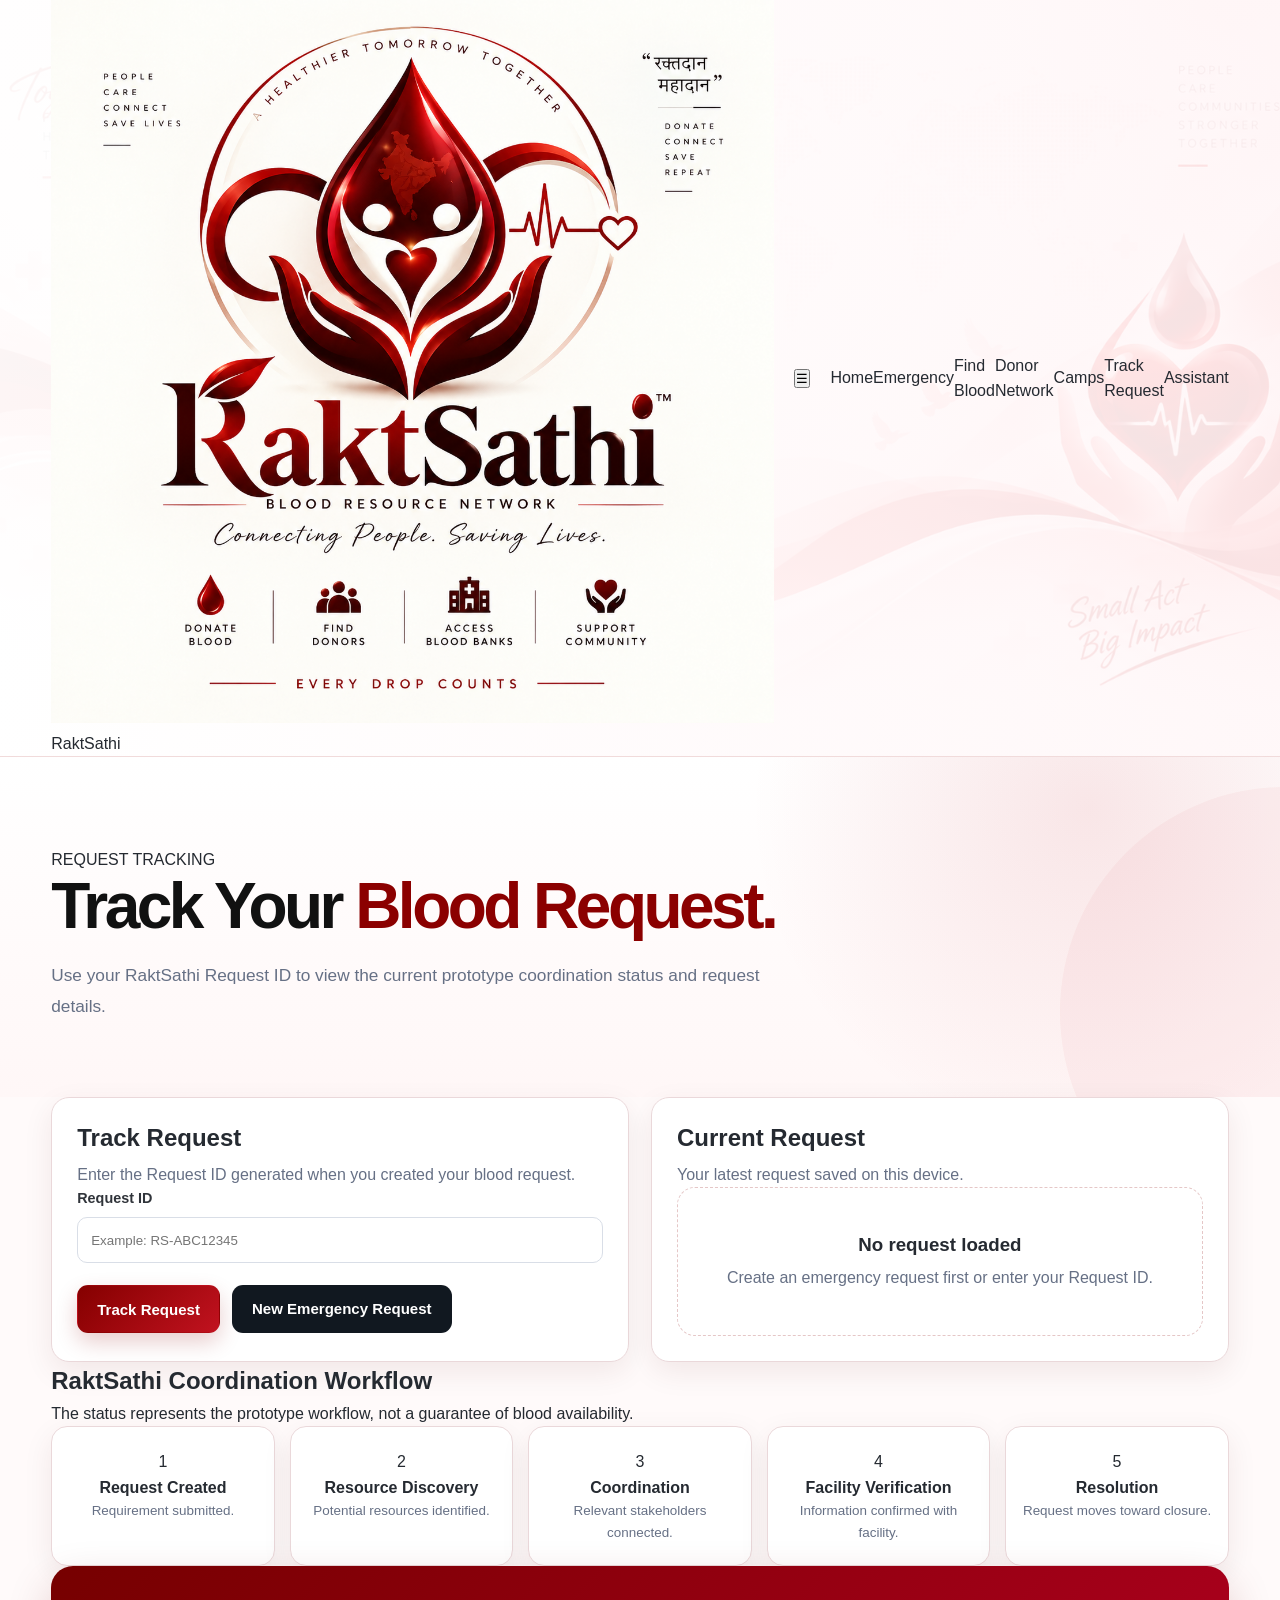
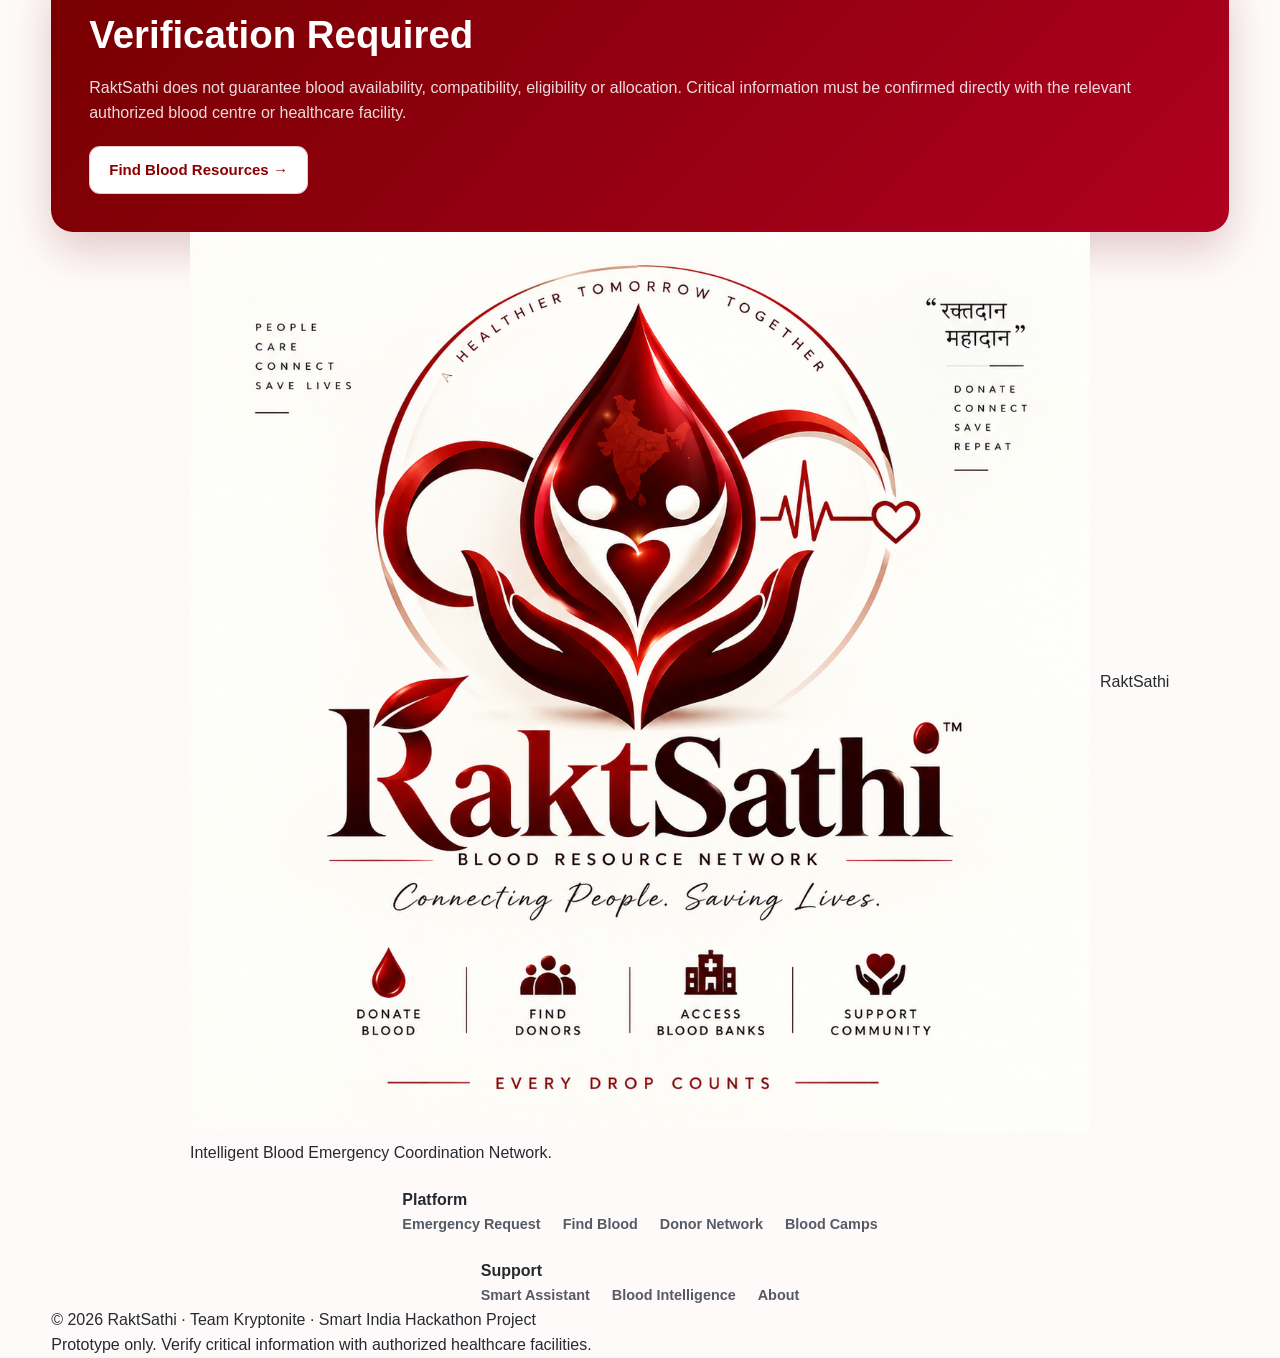
<file: blood-request.html>
<!DOCTYPE html>
<html lang="en">
<head>
  <meta charset="UTF-8">

  <meta
    name="viewport"
    content="width=device-width, initial-scale=1.0"
  >

  <meta
    name="theme-color"
    content="#8B0000"
  >

  <meta
    name="description"
    content="RaktSathi Blood Request Creation and Tracking"
  >

  <title>
    Blood Request & Tracking | RaktSathi
  </title>

  <link
    rel="icon"
    type="image/png"
    href="raktsathi-logo.png"
  >

  <link
    rel="manifest"
    href="manifest.json"
  >

  <link
    rel="stylesheet"
    href="css/style.css"
  >
</head>


<body>

  <!-- =====================================================
       HEADER
       ===================================================== -->

  <header class="site-header">

    <div class="container">

      <a
        href="index.html"
        class="logo"
        aria-label="RaktSathi Home"
      >

        <img
          src="raktsathi-logo.png"
          alt="RaktSathi Logo"
        >

        <span>RaktSathi</span>

      </a>


      <button
        class="menu-toggle"
        type="button"
        aria-label="Open navigation menu"
      >
        ☰
      </button>


      <nav>

        <a href="index.html">
          Home
        </a>

        <a href="emergency.html">
          Emergency
        </a>

        <a href="find-blood.html">
          Find Blood
        </a>

        <a href="donor.html">
          Donor Network
        </a>

        <a href="camps.html">
          Camps
        </a>

        <a href="blood-request.html">
          Track Request
        </a>

        <a href="assistant.html">
          Assistant
        </a>

      </nav>

    </div>

  </header>



  <!-- =====================================================
       MAIN
       ===================================================== -->

  <main>

    <!-- HERO -->

    <section class="hero">

      <div class="container">

        <div class="hero-content">

          <div class="hero-badge">
            REQUEST TRACKING
          </div>

          <h1>
            Track Your
            <span>Blood Request.</span>
          </h1>

          <p>
            Use your RaktSathi Request ID to view the
            current prototype coordination status and
            request details.
          </p>

        </div>

      </div>

    </section>



    <!-- ===================================================
         TRACKING
         =================================================== -->

    <section>

      <div class="container">

        <div class="grid grid-2">


          <!-- TRACK REQUEST -->

          <div class="card">

            <div class="section-heading">

              <h2>
                Track Request
              </h2>

              <p>
                Enter the Request ID generated when you
                created your blood request.
              </p>

            </div>


            <form id="trackingForm">

              <div class="form-group">

                <label for="trackingId">
                  Request ID
                </label>

                <input
                  type="text"
                  id="trackingId"
                  name="trackingId"
                  placeholder="Example: RS-ABC12345"
                  autocomplete="off"
                  required
                >

              </div>


              <div class="form-actions">

                <button
                  type="submit"
                  class="btn btn-primary"
                >
                  Track Request
                </button>

                <a
                  href="emergency.html"
                  class="btn"
                  style="
                    background:#111820;
                    color:#ffffff;
                  "
                >
                  New Emergency Request
                </a>

              </div>

            </form>


            <div
              id="trackingResult"
              class="tracking-result"
              aria-live="polite"
            ></div>

          </div>



          <!-- CURRENT REQUEST -->

          <div class="card">

            <div class="section-heading">

              <h2>
                Current Request
              </h2>

              <p>
                Your latest request saved on this device.
              </p>

            </div>


            <div id="currentRequest">

              <div class="empty-state">

                <h3>
                  No request loaded
                </h3>

                <p>
                  Create an emergency request first or
                  enter your Request ID.
                </p>

              </div>

            </div>

          </div>

        </div>

      </div>

    </section>



    <!-- ===================================================
         WORKFLOW
         =================================================== -->

    <section class="dark-section">

      <div class="container">

        <div class="section-heading">

          <h2>
            RaktSathi Coordination Workflow
          </h2>

          <p>
            The status represents the prototype workflow,
            not a guarantee of blood availability.
          </p>

        </div>


        <div class="workflow">


          <div class="workflow-step completed">

            <div class="step-number">
              1
            </div>

            <strong>
              Request Created
            </strong>

            <p>
              Requirement submitted.
            </p>

          </div>


          <div class="workflow-step">

            <div class="step-number">
              2
            </div>

            <strong>
              Resource Discovery
            </strong>

            <p>
              Potential resources identified.
            </p>

          </div>


          <div class="workflow-step">

            <div class="step-number">
              3
            </div>

            <strong>
              Coordination
            </strong>

            <p>
              Relevant stakeholders connected.
            </p>

          </div>


          <div class="workflow-step">

            <div class="step-number">
              4
            </div>

            <strong>
              Facility Verification
            </strong>

            <p>
              Information confirmed with facility.
            </p>

          </div>


          <div class="workflow-step">

            <div class="step-number">
              5
            </div>

            <strong>
              Resolution
            </strong>

            <p>
              Request moves toward closure.
            </p>

          </div>

        </div>

      </div>

    </section>



    <!-- ===================================================
         DISCLAIMER
         =================================================== -->

    <section>

      <div class="container">

        <div class="emergency-cta">

          <h2>
            Verification Required
          </h2>

          <p>
            RaktSathi does not guarantee blood availability,
            compatibility, eligibility or allocation.
            Critical information must be confirmed directly
            with the relevant authorized blood centre or
            healthcare facility.
          </p>

          <a
            href="find-blood.html"
            class="btn btn-secondary"
          >
            Find Blood Resources →
          </a>

        </div>

      </div>

    </section>

  </main>



  <!-- =====================================================
       FOOTER
       ===================================================== -->

  <footer>

    <div class="container">

      <div class="footer-grid">

        <div>

          <div class="brand">

            <img
              src="raktsathi-logo.png"
              alt="RaktSathi Logo"
            >

            <span>
              RaktSathi
            </span>

          </div>

          <br>

          <p>
            Intelligent Blood Emergency Coordination
            Network.
          </p>

        </div>


        <div>

          <h4>
            Platform
          </h4>

          <div class="footer-links">

            <a href="emergency.html">
              Emergency Request
            </a>

            <a href="find-blood.html">
              Find Blood
            </a>

            <a href="donor.html">
              Donor Network
            </a>

            <a href="camps.html">
              Blood Camps
            </a>

          </div>

        </div>


        <div>

          <h4>
            Support
          </h4>

          <div class="footer-links">

            <a href="assistant.html">
              Smart Assistant
            </a>

            <a href="blood-education.html">
              Blood Intelligence
            </a>

            <a href="about.html">
              About
            </a>

          </div>

        </div>

      </div>


      <div class="footer-bottom">

        <p>
          © 2026 RaktSathi · Team Kryptonite ·
          Smart India Hackathon Project
        </p>

        <p>
          Prototype only. Verify critical information
          with authorized healthcare facilities.
        </p>

      </div>

    </div>

  </footer>



  <!-- =====================================================
       JAVASCRIPT
       ===================================================== -->

  <script src="js/animations.js"></script>

  <script src="js/app.js"></script>

  <script src="js/request.js"></script>


  <script>

    document.addEventListener(
      "DOMContentLoaded",
      () => {

        const currentRequest =
          document.getElementById(
            "currentRequest"
          );


        /*
         * Load latest emergency request
         */

        let request = null;

        try {

          const emergency =
            localStorage.getItem(
              "raktSathiEmergencyRequest"
            );

          const blood =
            localStorage.getItem(
              "raktSathiBloodRequest"
            );


          if (emergency) {

            request =
              JSON.parse(emergency);

          } else if (blood) {

            request =
              JSON.parse(blood);

          }

        } catch (error) {

          console.error(
            "Unable to read request:",
            error
          );

        }


        if (
          !request ||
          !currentRequest
        ) {
          return;
        }


        /*
         * Display latest request
         */

        currentRequest.innerHTML = `

          <div class="tracking-card">

            <span class="centre-badge">
              ${escapeHTML(
                request.status ||
                "Request Created"
              )}
            </span>


            <h3>
              Request ID
            </h3>

            <p>
              <strong>
                ${escapeHTML(
                  request.requestId ||
                  "Not available"
                )}
              </strong>
            </p>


            <div class="centre-info">

              <p>
                <strong>
                  Blood Group:
                </strong>

                ${escapeHTML(
                  request.bloodGroup ||
                  "—"
                )}
              </p>


              <p>
                <strong>
                  Component:
                </strong>

                ${escapeHTML(
                  request.component ||
                  "—"
                )}
              </p>


              <p>
                <strong>
                  Units:
                </strong>

                ${escapeHTML(
                  request.units ||
                  "—"
                )}
              </p>


              <p>
                <strong>
                  District:
                </strong>

                ${escapeHTML(
                  request.district ||
                  "—"
                )}
              </p>


              <p>
                <strong>
                  Facility:
                </strong>

                ${escapeHTML(
                  request.facility ||
                  "—"
                )}
              </p>

            </div>

          </div>

        `;

      });


      function escapeHTML(value) {

        return String(value || "")
          .replace(/&/g, "&amp;")
          .replace(/</g, "&lt;")
          .replace(/>/g, "&gt;")
          .replace(/"/g, "&quot;")
          .replace(
            /'/g,
            "&#039;"
          );

      }

  </script>


  <!-- Service Worker -->

  <script>

    if ("serviceWorker" in navigator) {

      window.addEventListener(
        "load",
        () => {

          navigator.serviceWorker
            .register("sw.js")
            .catch(error => {

              console.error(
                "Service Worker registration failed:",
                error
              );

            });

        }
      );

    }

  </script>

</body>
</html>
</file>
<file: css/style.css>
/* =========================================================
   RAKTSATHI WEBSITE - COMPLETE RECOVERY CSS
   ========================================================= */

:root {
  --red: #8b0000;
  --red2: #b00020;
  --light-red: #fff5f5;
  --soft-red: #ffe9eb;
  --dark: #111827;
  --text: #252a31;
  --muted: #667085;
  --white: #ffffff;
  --border: #ead8da;
  --shadow: 0 10px 30px rgba(80, 0, 0, 0.08);
  --shadow-hover: 0 16px 40px rgba(80, 0, 0, 0.14);
  --radius: 18px;
  --max-width: 1180px;
}

/* =========================================================
   RESET
   ========================================================= */

* {
  margin: 0;
  padding: 0;
  box-sizing: border-box;
}

html {
  scroll-behavior: smooth;
}

body {
  margin: 0;
  padding: 0;
  font-family: Arial, Helvetica, sans-serif;
  color: var(--text);
  background: #fffafa;
  line-height: 1.6;
  overflow-x: hidden;
}

img {
  max-width: 100%;
  height: auto;
}

a {
  color: inherit;
  text-decoration: none;
}

button,
input,
select,
textarea {
  font-family: inherit;
}

button {
  cursor: pointer;
}

/* =========================================================
   CONTAINER
   ========================================================= */

.container {
  width: min(92%, var(--max-width));
  margin: 0 auto;
}

/* =========================================================
   HEADER
   ========================================================= */

.site-header {
  position: sticky;
  top: 0;
  z-index: 1000;

  width: 100%;
  min-height: 76px;

  background:
    linear-gradient(
      90deg,
      rgba(255, 255, 255, 0.96),
      rgba(255, 247, 248, 0.91)
    ),
    url("../raktsathi-header-bg.png");

  background-size: cover;
  background-position: center;
  background-repeat: no-repeat;

  border-bottom: 1px solid rgba(139, 0, 0, 0.12);

  box-shadow:
    0 4px 18px rgba(80, 0, 0, 0.06);

  backdrop-filter: blur(10px);
  -webkit-backdrop-filter: blur(10px);
}

.site-header .container {
  min-height: 76px;

  display: flex;
  align-items: center;
  justify-content: space-between;

  gap: 20px;
}

/* Brand */

.brand {
  display: inline-flex;
  align-items: center;
  gap: 10px;
  flex-shrink: 0;
}

.brand-logo {
  width: 44px;
  height: 44px;
  object-fit: contain;

  filter:
    drop-shadow(
      0 4px 10px rgba(139, 0, 0, 0.16)
    );
}

.brand-text {
  font-size: 1.35rem;
  font-weight: 800;
  color: #0b0f14;
  letter-spacing: -0.04em;
}

/* =========================================================
   NAVIGATION
   ========================================================= */

.main-nav {
  display: flex;
  align-items: center;
  justify-content: flex-end;

  gap: 5px;
}

.main-nav a {
  display: inline-flex;
  align-items: center;
  justify-content: center;

  padding: 9px 12px;

  color: #454b55;
  font-size: 0.9rem;
  font-weight: 600;

  border-radius: 10px;

  transition:
    0.25s ease;
}

.main-nav a:hover {
  color: var(--red);
  background: rgba(139, 0, 0, 0.06);
  transform: translateY(-1px);
}

.main-nav a.active {
  color: var(--red);
  background: rgba(139, 0, 0, 0.08);
}

/* Support alternate nav names */

nav {
  display: flex;
  align-items: center;
}

nav a {
  text-decoration: none;
}

/* =========================================================
   HERO
   ========================================================= */

.hero {
  position: relative;
  overflow: hidden;

  padding: 90px 0 75px;

  background:
    radial-gradient(
      circle at 85% 15%,
      rgba(193, 18, 31, 0.10),
      transparent 30%
    ),
    linear-gradient(
      180deg,
      #ffffff 0%,
      #fff7f7 100%
    );
}

.hero::before {
  content: "";

  position: absolute;

  width: 450px;
  height: 450px;

  right: -230px;
  top: 30px;

  border-radius: 50%;

  background: rgba(193, 18, 31, 0.04);

  pointer-events: none;
}

.hero .container {
  position: relative;
  z-index: 2;
}

.hero-content {
  max-width: 820px;
}

.hero-grid {
  display: grid;
  grid-template-columns: 1.15fr 0.85fr;
  gap: 45px;
  align-items: center;
}

.hero h1 {
  margin-bottom: 20px;

  color: #111111;

  font-size: clamp(2.3rem, 5vw, 4.5rem);
  line-height: 1.04;

  letter-spacing: -0.055em;
}

.hero h1 span {
  color: var(--red);
}

.hero h2 {
  margin-bottom: 14px;
  font-size: 2rem;
}

.hero p {
  max-width: 760px;

  color: var(--muted);

  font-size: 1.08rem;
  line-height: 1.8;
}

.hero-actions {
  display: flex;
  flex-wrap: wrap;

  gap: 12px;

  margin-top: 28px;
}

.hero-card {
  padding: 30px;

  background: rgba(255,255,255,0.95);

  border: 1px solid var(--border);
  border-radius: 22px;

  box-shadow: var(--shadow);
}

/* =========================================================
   BUTTONS
   ========================================================= */

.btn,
button.btn {
  display: inline-flex;
  align-items: center;
  justify-content: center;

  min-height: 45px;

  padding: 11px 19px;

  border: 1px solid transparent;
  border-radius: 11px;

  font-size: 0.94rem;
  font-weight: 700;

  transition:
    transform 0.25s ease,
    box-shadow 0.25s ease,
    background 0.25s ease,
    border-color 0.25s ease;
}

.btn:hover {
  transform: translateY(-2px);
}

.btn-primary {
  color: white;
  background: linear-gradient(
    135deg,
    #850000,
    #c1121f
  );

  box-shadow:
    0 9px 22px rgba(139, 0, 0, 0.20);
}

.btn-primary:hover {
  box-shadow:
    0 13px 28px rgba(139, 0, 0, 0.27);
}

.btn-secondary {
  color: var(--red);
  background: white;
  border-color: rgba(139, 0, 0, 0.20);
}

.btn-secondary:hover {
  background: #fff5f5;
  border-color: rgba(139, 0, 0, 0.35);
}

.btn-danger {
  color: white;
  background: #a9001c;
}

/* =========================================================
   SECTIONS
   ========================================================= */

.section {
  padding: 75px 0;
}

.section-sm {
  padding: 50px 0;
}

.section-header {
  max-width: 760px;
  margin-bottom: 35px;
}

.section-header.center {
  margin-left: auto;
  margin-right: auto;
  text-align: center;
}

.section-kicker {
  display: inline-block;

  margin-bottom: 8px;

  color: var(--red);

  font-size: 0.78rem;
  font-weight: 800;

  text-transform: uppercase;
  letter-spacing: 0.13em;
}

.section-title {
  margin-bottom: 13px;

  color: #16191d;

  font-size: clamp(1.8rem, 4vw, 2.75rem);
  line-height: 1.12;

  letter-spacing: -0.04em;
}

.section-description {
  color: var(--muted);
  font-size: 1rem;
  line-height: 1.75;
}

/* =========================================================
   GENERIC GRID
   ========================================================= */

.grid {
  display: grid;
  gap: 22px;
}

.grid-2 {
  grid-template-columns: repeat(2, 1fr);
}

.grid-3 {
  grid-template-columns: repeat(3, 1fr);
}

.grid-4 {
  grid-template-columns: repeat(4, 1fr);
}

.cards {
  display: grid;
  grid-template-columns: repeat(3, 1fr);
  gap: 22px;
}

.feature-grid {
  display: grid;
  grid-template-columns: repeat(3, 1fr);
  gap: 22px;
}

/* =========================================================
   CARDS
   ========================================================= */

.card,
.feature-card {
  padding: 25px;

  background: #ffffff;

  border: 1px solid var(--border);
  border-radius: var(--radius);

  box-shadow: var(--shadow);

  transition:
    transform 0.28s ease,
    box-shadow 0.28s ease,
    border-color 0.28s ease;
}

.card:hover,
.feature-card:hover {
  transform: translateY(-5px);

  border-color:
    rgba(139, 0, 0, 0.22);

  box-shadow: var(--shadow-hover);
}

.card h2,
.card h3,
.card h4,
.feature-card h2,
.feature-card h3,
.feature-card h4 {
  margin-bottom: 9px;
  line-height: 1.25;
}

.card p,
.feature-card p {
  color: var(--muted);
}

.card-icon,
.feature-icon {
  width: 52px;
  height: 52px;

  display: grid;
  place-items: center;

  margin-bottom: 17px;

  border-radius: 14px;

  background: #fff0f1;
  color: var(--red);

  font-size: 1.3rem;
  font-weight: 800;
}

/* =========================================================
   STATS
   ========================================================= */

.stats-grid {
  display: grid;
  grid-template-columns: repeat(4, 1fr);
  gap: 18px;
}

.stats,
.statistics {
  display: grid;
  grid-template-columns: repeat(4, 1fr);
  gap: 18px;
}

.stat-card,
.stat {
  padding: 23px;

  text-align: center;

  background: white;

  border: 1px solid var(--border);
  border-radius: 16px;

  box-shadow: var(--shadow);
}

.stat-number {
  display: block;

  margin-bottom: 7px;

  color: var(--red);

  font-size: 2rem;
  font-weight: 850;

  line-height: 1;
}

.stat-label {
  color: var(--muted);
  font-size: 0.9rem;
  font-weight: 600;
}

/* =========================================================
   WORKFLOW
   ========================================================= */

.workflow {
  display: grid;
  grid-template-columns: repeat(5, 1fr);
  gap: 15px;
}

.workflow-step {
  position: relative;

  padding: 22px 15px;

  text-align: center;

  background: white;

  border: 1px solid var(--border);
  border-radius: 16px;

  box-shadow: var(--shadow);
}

.workflow-number {
  width: 38px;
  height: 38px;

  display: grid;
  place-items: center;

  margin: 0 auto 12px;

  color: white;
  background: var(--red);

  border-radius: 50%;

  font-weight: 800;
}

.workflow-step h3 {
  margin-bottom: 5px;
  font-size: 1rem;
}

.workflow-step p {
  color: var(--muted);
  font-size: 0.84rem;
}

/* =========================================================
   FORMS
   ========================================================= */

.form-card {
  width: 100%;
  max-width: 850px;

  margin: 0 auto;

  padding: 30px;

  background: white;

  border: 1px solid var(--border);
  border-radius: 20px;

  box-shadow: var(--shadow);
}

.form-grid {
  display: grid;
  grid-template-columns: repeat(2, 1fr);
  gap: 18px;
}

.form-group {
  display: flex;
  flex-direction: column;

  gap: 7px;
}

.form-group.full {
  grid-column: 1 / -1;
}

.form-group label {
  color: #30343a;

  font-size: 0.9rem;
  font-weight: 700;
}

.form-group input,
.form-group select,
.form-group textarea,
input,
select,
textarea {
  width: 100%;

  min-height: 46px;

  padding: 11px 13px;

  color: var(--text);
  background: white;

  border: 1px solid #d9dee7;
  border-radius: 10px;

  outline: none;

  transition:
    border-color 0.2s ease,
    box-shadow 0.2s ease;
}

textarea {
  min-height: 120px;
  resize: vertical;
}

.form-group input:focus,
.form-group select:focus,
.form-group textarea:focus,
input:focus,
select:focus,
textarea:focus {
  border-color: var(--red);

  box-shadow:
    0 0 0 4px rgba(139, 0, 0, 0.08);
}

.form-actions {
  display: flex;
  flex-wrap: wrap;

  gap: 12px;

  margin-top: 22px;
}

/* =========================================================
   FILTERS
   ========================================================= */

.filter-panel {
  padding: 22px;

  margin-bottom: 28px;

  background: white;

  border: 1px solid var(--border);
  border-radius: 18px;

  box-shadow: var(--shadow);
}

.filter-grid {
  display: grid;
  grid-template-columns: repeat(4, 1fr);
  gap: 14px;
}

/* =========================================================
   BLOOD CENTRE RESULTS
   ========================================================= */

.results-grid {
  display: grid;
  grid-template-columns: repeat(2, 1fr);
  gap: 20px;
}

.blood-centre-card,
.centre-card,
.result-card {
  padding: 24px;

  background: white;

  border: 1px solid var(--border);
  border-radius: 18px;

  box-shadow: var(--shadow);

  transition:
    transform 0.25s ease,
    box-shadow 0.25s ease;
}

.blood-centre-card:hover,
.centre-card:hover,
.result-card:hover {
  transform: translateY(-4px);
  box-shadow: var(--shadow-hover);
}

.blood-centre-card h3,
.centre-card h3,
.result-card h3 {
  margin-bottom: 8px;
}

.blood-centre-card p,
.centre-card p,
.result-card p {
  margin-bottom: 6px;
  color: var(--muted);
}

.status-badge {
  display: inline-flex;

  padding: 5px 10px;

  margin-bottom: 12px;

  border-radius: 999px;

  background: #fff1f1;
  color: var(--red);

  font-size: 0.75rem;
  font-weight: 800;
}

.centre-actions {
  display: flex;
  flex-wrap: wrap;

  gap: 9px;

  margin-top: 18px;
}

/* =========================================================
   MESSAGES
   ========================================================= */

.message {
  padding: 14px 16px;

  margin: 15px 0;

  background: #fff7f7;

  border: 1px solid var(--border);
  border-radius: 12px;

  color: #5f1b1b;

  font-size: 0.92rem;
}

.message.success {
  background: #f1faf4;
  border-color: #b9e5c7;
  color: #175b2c;
}

.message.warning {
  background: #fff9ed;
  border-color: #f0d79c;
  color: #684c0b;
}

.message.error {
  background: #fff1f1;
  border-color: #efb1b1;
  color: #8a1010;
}

/* =========================================================
   EMPTY STATE
   ========================================================= */

.empty-state {
  padding: 45px 25px;

  text-align: center;

  background: white;

  border: 1px dashed rgba(139, 0, 0, 0.22);
  border-radius: 18px;
}

.empty-state h3 {
  margin-bottom: 8px;
}

.empty-state p {
  max-width: 600px;
  margin: auto;

  color: var(--muted);
}

/* =========================================================
   INNOVATION
   ========================================================= */

.innovation-section {
  background:
    linear-gradient(
      135deg,
      #fff0f1,
      #ffe5e7
    );

  border-top:
    1px solid rgba(139, 0, 0, 0.08);

  border-bottom:
    1px solid rgba(139, 0, 0, 0.08);
}

.innovation-grid {
  display: grid;
  grid-template-columns: repeat(3, 1fr);
  gap: 20px;
}

.innovation-card {
  padding: 25px;

  background:
    rgba(255, 255, 255, 0.75);

  border:
    1px solid rgba(139, 0, 0, 0.10);

  border-radius: 18px;
}

/* =========================================================
   EMERGENCY
   ========================================================= */

.emergency-cta,
.emergency-card {
  position: relative;

  overflow: hidden;

  padding: 38px;

  color: white;

  background:
    linear-gradient(
      135deg,
      #760000,
      #b00020
    );

  border-radius: 22px;

  box-shadow:
    0 18px 45px rgba(112, 0, 0, 0.20);
}

.emergency-cta h2,
.emergency-card h2 {
  margin-bottom: 9px;

  font-size: clamp(
    1.7rem,
    3vw,
    2.5rem
  );
}

.emergency-cta p,
.emergency-card p {
  color: rgba(255,255,255,0.86);
}

.emergency-cta .btn {
  margin-top: 20px;

  color: var(--red);
  background: white;
}

/* =========================================================
   TABLE
   ========================================================= */

.table-wrap {
  width: 100%;

  overflow-x: auto;

  background: white;

  border: 1px solid var(--border);
  border-radius: 16px;

  box-shadow: var(--shadow);
}

table {
  width: 100%;
  min-width: 650px;

  border-collapse: collapse;
}

th,
td {
  padding: 14px 16px;

  text-align: left;

  border-bottom:
    1px solid #eeeeee;
}

th {
  background: #fff4f4;
  color: var(--red);

  font-size: 0.86rem;
}

td {
  color: #454b55;
  font-size: 0.9rem;
}

/* =========================================================
   FOOTER
   ========================================================= */

.site-footer {
  padding: 38px 0 22px;

  text-align: center;

  background: #fff5f5;

  border-top:
    1px solid rgba(139, 0, 0, 0.1);
}

.footer-grid {
  display: flex;

  flex-direction: column;

  align-items: center;
  justify-content: center;

  gap: 22px;

  max-width: 900px;

  margin: auto;
}

.footer-brand {
  display: inline-flex;

  align-items: center;

  gap: 9px;

  font-weight: 800;
}

.footer-brand img {
  width: 36px;
  height: 36px;

  object-fit: contain;
}

.footer-links {
  display: flex;

  justify-content: center;

  flex-wrap: wrap;

  gap: 14px 22px;
}

.footer-links a {
  color: #555b65;

  font-size: 0.9rem;
  font-weight: 600;
}

.footer-links a:hover {
  color: var(--red);
}

.footer-copy {
  color: #777d86;
  font-size: 0.82rem;
}

/* =========================================================
   SCROLL REVEAL
   ========================================================= */

.reveal,
.fade-up,
.slide-up {
  opacity: 0;

  transform:
    translateY(22px);

  transition:
    opacity 0.7s ease,
    transform 0.7s ease;
}

.reveal.visible,
.fade-up.visible,
.slide-up.visible {
  opacity: 1;

  transform:
    translateY(0);
}

/* =========================================================
   IMPORTANT:
   If header background was accidentally added as an
   <img> in HTML, don't let it appear huge.
   CSS uses it as the header background instead.
   ========================================================= */

img[src*="raktsathi-header-bg.png"] {
  display: none;
}

/* =========================================================
   RAKTSATHI LOADER
   ========================================================= */

#raktsathi-loader {
  position: fixed;

  inset: 0;

  z-index: 999999;

  display: flex;

  align-items: center;
  justify-content: center;

  overflow: hidden;

  background:
    radial-gradient(
      circle at center,
      #ffffff 0%,
      #fff7f7 50%,
      #ffe9eb 100%
    );

  opacity: 1;

  visibility: visible;

  transition:
    opacity 0.8s ease,
    visibility 0.8s ease;
}

#raktsathi-loader.rs-loader-exit {
  opacity: 0;

  visibility: hidden;

  pointer-events: none;
}

.rs-loader-scene {
  position: relative;

  width: 100%;
  max-width: 520px;

  height: 520px;

  display: flex;

  align-items: center;
  justify-content: center;
}

/* =========================================================
   DROP
   ========================================================= */

.rs-drop-wrapper {
  position: absolute;

  top: 4%;
  left: 50%;

  width: 60px;
  height: 80px;

  transform:
    translateX(-50%);

  animation:
    rsDropFall
    1.45s
    cubic-bezier(.22,.7,.25,1)
    forwards;
}

.rs-drop {
  position: absolute;

  bottom: 0;
  left: 50%;

  width: 46px;
  height: 58px;

  transform:
    translateX(-50%)
    rotate(45deg);

  border-radius:
    55% 45% 60% 40%;

  background:
    linear-gradient(
      145deg,
      #ff3849,
      #c1121f 55%,
      #85000d
    );

  box-shadow:
    0 12px 25px
    rgba(193,18,31,.28),

    inset 7px 7px 8px
    rgba(255,255,255,.22);
}

.rs-drop-shine {
  position: absolute;

  left: 10px;
  top: 8px;

  width: 10px;
  height: 19px;

  border-radius: 50%;

  background:
    rgba(255,255,255,.55);

  transform:
    rotate(-45deg);
}

/* =========================================================
   IMPACT
   ========================================================= */

.rs-impact-shadow {
  position: absolute;

  left: 50%;
  top: 49%;

  width: 8px;
  height: 8px;

  border-radius: 50%;

  background:
    rgba(139,0,0,.35);

  transform:
    translate(-50%,-50%)
    scale(0);

  animation:
    rsImpact
    .65s
    ease-out
    1.38s
    forwards;
}

/* =========================================================
   SPLASH
   ========================================================= */

.rs-splash {
  position: absolute;

  left: 50%;
  top: 49%;

  width: 20px;
  height: 20px;

  transform:
    translate(-50%,-50%);
}

.rs-splash-crown {
  position: absolute;

  inset: 3px;

  border-radius: 50%;

  background:
    #c1121f;

  transform:
    scale(0);

  animation:
    rsSplashCenter
    .55s
    ease-out
    1.45s
    forwards;
}

.splash-drop {
  position: absolute;

  left: 50%;
  top: 50%;

  width: 9px;
  height: 18px;

  border-radius:
    80% 20% 70% 30%;

  background:
    #c1121f;

  opacity: 0;

  transform-origin:
    center bottom;

  animation:
    rsSplashDrop
    .75s
    ease-out
    1.48s
    forwards;
}

.splash-1 {
  --x: -65px;
  --y: -55px;
  --r: -35deg;
}

.splash-2 {
  --x: 65px;
  --y: -55px;
  --r: 35deg;
}

.splash-3 {
  --x: -90px;
  --y: 5px;
  --r: -80deg;
}

.splash-4 {
  --x: 90px;
  --y: 5px;
  --r: 80deg;
}

.splash-5 {
  --x: -45px;
  --y: 65px;
  --r: -150deg;
}

.splash-6 {
  --x: 45px;
  --y: 65px;
  --r: 150deg;
}

/* =========================================================
   RIPPLE
   ========================================================= */

.rs-ripple {
  position: absolute;

  left: 50%;
  top: 49%;

  width: 20px;
  height: 20px;

  border:
    2px solid
    rgba(193,18,31,.48);

  border-radius: 50%;

  opacity: 0;

  transform:
    translate(-50%,-50%)
    scale(0);
}

.ripple-1 {
  animation:
    rsRipple
    1.1s
    ease-out
    1.52s
    forwards;
}

.ripple-2 {
  animation:
    rsRipple
    1.1s
    ease-out
    1.72s
    forwards;
}

.ripple-3 {
  animation:
    rsRipple
    1.1s
    ease-out
    1.92s
    forwards;
}

/* =========================================================
   LOADER BRAND
   ========================================================= */

.rs-loader-brand {
  position: absolute;

  left: 50%;
  top: 52%;

  width: 300px;

  display: flex;

  flex-direction: column;

  align-items: center;

  text-align: center;

  opacity: 0;

  transform:
    translate(-50%,25px)
    scale(.88);

  animation:
    rsBrandReveal
    .9s
    cubic-bezier(.2,.8,.2,1)
    2.15s
    forwards;
}

.rs-logo-circle {
  width: 82px;
  height: 82px;

  display: grid;

  place-items: center;

  margin-bottom: 13px;

  background:
    rgba(255,255,255,.96);

  border:
    5px solid
    rgba(193,18,31,.10);

  border-radius: 50%;

  box-shadow:
    0 12px 35px
    rgba(139,0,0,.16),

    0 0 0 9px
    rgba(193,18,31,.04);
}

.rs-logo-circle img {
  width: 58px;
  height: 58px;

  object-fit: contain;
}

.rs-brand-name {
  color: #151515;

  font-size: 2.15rem;

  font-weight: 850;

  letter-spacing: -.055em;

  line-height: 1.05;
}

.rs-brand-name span {
  color: var(--red);
}

.rs-loader-tagline {
  margin-top: 7px;

  color: #737983;

  font-size: .9rem;

  font-weight: 600;
}

.rs-loader-dots {
  display: flex;

  gap: 6px;

  margin-top: 18px;
}

.rs-loader-dots i {
  width: 7px;
  height: 7px;

  border-radius: 50%;

  background:
    var(--red);

  animation:
    rsDot
    .9s
    ease-in-out
    infinite;
}

.rs-loader-dots i:nth-child(2) {
  animation-delay: .15s;
}

.rs-loader-dots i:nth-child(3) {
  animation-delay: .30s;
}

/* =========================================================
   LOADER KEYFRAMES
   ========================================================= */

@keyframes rsDropFall {

  0% {
    transform:
      translate(-50%,-80px);

    opacity: 0;
  }

  12% {
    opacity: 1;
  }

  72% {
    transform:
      translate(-50%,275px);
  }

  86% {
    transform:
      translate(-50%,260px)
      scale(1.03);
  }

  100% {
    transform:
      translate(-50%,275px)
      scale(.75);

    opacity: 0;
  }
}

@keyframes rsImpact {

  0% {
    transform:
      translate(-50%,-50%)
      scale(0);

    opacity: 0;
  }

  30% {
    transform:
      translate(-50%,-50%)
      scale(5);

    opacity: 1;
  }

  100% {
    transform:
      translate(-50%,-50%)
      scale(15);

    opacity: 0;
  }
}

@keyframes rsSplashCenter {

  0% {
    transform: scale(0);
  }

  65% {
    transform: scale(1.7);
  }

  100% {
    transform: scale(1);
  }
}

@keyframes rsSplashDrop {

  0% {
    opacity: 0;

    transform:
      translate(-50%,-50%)
      translate(0,0)
      rotate(0deg)
      scale(.3);
  }

  20% {
    opacity: 1;
  }

  100% {
    opacity: 0;

    transform:
      translate(-50%,-50%)
      translate(var(--x),var(--y))
      rotate(var(--r))
      scale(1);
  }
}

@keyframes rsRipple {

  0% {
    transform:
      translate(-50%,-50%)
      scale(0);

    opacity: .75;
  }

  70% {
    opacity: .25;
  }

  100% {
    transform:
      translate(-50%,-50%)
      scale(14);

    opacity: 0;
  }
}

@keyframes rsBrandReveal {

  0% {
    opacity: 0;

    transform:
      translate(-50%,25px)
      scale(.88);
  }

  60% {
    opacity: 1;

    transform:
      translate(-50%,-4px)
      scale(1.02);
  }

  100% {
    opacity: 1;

    transform:
      translate(-50%,0)
      scale(1);
  }
}

@keyframes rsDot {

  0%,
  100% {
    transform:
      translateY(0);

    opacity: .35;
  }

  50% {
    transform:
      translateY(-5px);

    opacity: 1;
  }
}

/* =========================================================
   TABLET
   ========================================================= */

@media (max-width: 1000px) {

  .hero-grid {
    grid-template-columns: 1fr;
  }

  .grid-4,
  .stats-grid,
  .stats,
  .statistics {
    grid-template-columns: repeat(2, 1fr);
  }

  .grid-3,
  .cards,
  .feature-grid,
  .innovation-grid {
    grid-template-columns: repeat(2, 1fr);
  }

  .workflow {
    grid-template-columns: repeat(3, 1fr);
  }

  .filter-grid {
    grid-template-columns: repeat(2, 1fr);
  }

  .results-grid {
    grid-template-columns: 1fr;
  }
}

/* =========================================================
   MOBILE
   ========================================================= */

@media (max-width: 720px) {

  .container {
    width: min(94%, var(--max-width));
  }

  .site-header {
    position: relative;
  }

  .site-header .container {
    padding: 12px 0;

    min-height: auto;

    flex-direction: column;

    gap: 10px;
  }

  .brand {
    justify-content: center;
  }

  .brand-logo {
    width: 40px;
    height: 40px;
  }

  .brand-text {
    font-size: 1.2rem;
  }

  .main-nav {
    width: 100%;

    justify-content: flex-start;

    overflow-x: auto;

    flex-wrap: nowrap;

    scrollbar-width: none;
  }

  .main-nav::-webkit-scrollbar {
    display: none;
  }

  .main-nav a {
    flex: 0 0 auto;

    padding: 8px 10px;

    font-size: .8rem;
  }

  .hero {
    padding: 60px 0 55px;
  }

  .hero h1 {
    font-size: 2.2rem;
  }

  .hero p {
    font-size: .98rem;
  }

  .hero-actions {
    flex-direction: column;
  }

  .hero-actions .btn {
    width: 100%;
  }

  .section {
    padding: 55px 0;
  }

  .grid-2,
  .grid-3,
  .grid-4,
  .cards,
  .feature-grid,
  .stats-grid,
  .stats,
  .statistics,
  .workflow,
  .innovation-grid,
  .form-grid,
  .filter-grid,
  .results-grid {
    grid-template-columns: 1fr;
  }

  .form-group.full {
    grid-column: auto;
  }

  .form-card {
    padding: 20px;
  }

  .form-actions {
    flex-direction: column;
  }

  .form-actions .btn {
    width: 100%;
  }

  .centre-actions {
    flex-direction: column;
  }

  .centre-actions .btn {
    width: 100%;
  }

  .emergency-cta,
  .emergency-card {
    padding: 28px 22px;
  }

  /* Loader */

  .rs-loader-scene {
    width: 100vw;
    height: 100vh;
  }

  .rs-loader-brand {
    width: 280px;
  }

  .rs-logo-circle {
    width: 72px;
    height: 72px;
  }

  .rs-logo-circle img {
    width: 50px;
    height: 50px;
  }

  .rs-brand-name {
    font-size: 1.9rem;
  }

  .rs-loader-tagline {
    font-size: .82rem;
  }
}

/* =========================================================
   SMALL MOBILE
   ========================================================= */

@media (max-width: 420px) {

  .container {
    width: 94%;
  }

  .hero h1 {
    font-size: 2rem;
  }

  .brand-text {
    font-size: 1.1rem;
  }

  .main-nav a {
    font-size: .75rem;
    padding: 7px 8px;
  }

  .rs-brand-name {
    font-size: 1.7rem;
  }

  .rs-loader-tagline {
    font-size: .75rem;
  }
}

/* =========================================================
   REDUCED MOTION
   ========================================================= */

.reduce-motion *,
.reduce-motion *::before,
.reduce-motion *::after {
  animation-duration: .01ms !important;
  animation-iteration-count: 1 !important;
  scroll-behavior: auto !important;
  transition-duration: .01ms !important;
}

@media (prefers-reduced-motion: reduce) {

  *,
  *::before,
  *::after {
    animation-duration: .01ms !important;
    animation-iteration-count: 1 !important;
    scroll-behavior: auto !important;
    transition-duration: .01ms !important;
  }
}
/* =====================================================
   RAKTSATHI LOADER - SAFE FIX
   Prevents blank screen after animation
   ===================================================== */

#raktsathi-loader {
  position: fixed !important;
  inset: 0 !important;
  width: 100vw !important;
  height: 100vh !important;
  z-index: 999999 !important;
  display: flex !important;
  align-items: center !important;
  justify-content: center !important;
  background: #fff7f8 !important;
  overflow: hidden !important;
  pointer-events: auto;
}

#raktsathi-loader.rs-loader-exit {
  animation: rsLoaderFadeOut 0.8s ease forwards !important;
  pointer-events: none !important;
}

.rs-loader-scene {
  position: relative;
  width: 100%;
  height: 100%;
  min-height: 100vh;
  display: flex;
  align-items: center;
  justify-content: center;
  overflow: hidden;
}

/* Falling blood drop */

.rs-drop-wrapper {
  position: absolute;
  top: 10%;
  left: 50%;
  transform: translateX(-50%);
  animation: rsDropFall 1.25s cubic-bezier(.22,.61,.36,1) forwards;
}

.rs-drop {
  width: 48px;
  height: 62px;
  position: relative;
  background: #b40000;
  border-radius: 55% 55% 60% 60%;
  transform: rotate(45deg);
  box-shadow:
    0 10px 30px rgba(139,0,0,.25),
    inset -6px -7px 12px rgba(70,0,0,.18);
}

.rs-drop::before {
  content: "";
  position: absolute;
  width: 32px;
  height: 32px;
  top: -11px;
  left: 8px;
  background: #b40000;
  transform: rotate(-45deg);
  border-radius: 100% 0 100% 100%;
}

.rs-drop-shine {
  position: absolute;
  width: 8px;
  height: 18px;
  left: 10px;
  top: 12px;
  border-radius: 50%;
  background: rgba(255,255,255,.65);
  transform: rotate(-45deg);
  z-index: 2;
}

/* Impact */

.rs-impact-shadow {
  position: absolute;
  top: 57%;
  left: 50%;
  width: 10px;
  height: 4px;
  border-radius: 50%;
  background: rgba(180,0,0,.35);
  transform: translateX(-50%);
  animation: rsImpact 1.1s ease 1.05s forwards;
}

/* Splash */

.rs-splash {
  position: absolute;
  top: 57%;
  left: 50%;
  width: 20px;
  height: 20px;
  transform: translate(-50%, -50%);
  opacity: 0;
  animation: rsSplashShow .8s ease 1.15s forwards;
}

.splash-drop {
  position: absolute;
  width: 9px;
  height: 18px;
  background: #b40000;
  border-radius: 70% 70% 70% 20%;
  left: 50%;
  top: 50%;
  transform-origin: center bottom;
}

.splash-1 {
  animation: splash1 .7s ease 1.2s forwards;
}

.splash-2 {
  animation: splash2 .7s ease 1.2s forwards;
}

.splash-3 {
  animation: splash3 .7s ease 1.2s forwards;
}

.splash-4 {
  animation: splash4 .7s ease 1.2s forwards;
}

.splash-5 {
  animation: splash5 .7s ease 1.2s forwards;
}

.splash-6 {
  animation: splash6 .7s ease 1.2s forwards;
}

/* Ripple */

.rs-ripple {
  position: absolute;
  top: 57%;
  left: 50%;
  border: 2px solid rgba(180,0,0,.5);
  border-radius: 50%;
  transform: translate(-50%, -50%) scale(.2);
  opacity: 0;
}

.ripple-1 {
  width: 70px;
  height: 25px;
  animation: rsRipple 1.4s ease 1.2s forwards;
}

.ripple-2 {
  width: 120px;
  height: 40px;
  animation: rsRipple 1.4s ease 1.35s forwards;
}

.ripple-3 {
  width: 180px;
  height: 55px;
  animation: rsRipple 1.4s ease 1.5s forwards;
}

/* Brand */

.rs-loader-brand {
  position: absolute;
  top: 62%;
  left: 50%;
  transform: translate(-50%, -50%);
  text-align: center;
  opacity: 0;
  animation: rsBrandReveal .9s ease 1.9s forwards;
}

.rs-logo-circle {
  width: 82px;
  height: 82px;
  margin: 0 auto 12px;
  border-radius: 50%;
  display: flex;
  align-items: center;
  justify-content: center;
  background: #ffffff;
  box-shadow:
    0 12px 35px rgba(139,0,0,.16),
    0 0 0 1px rgba(139,0,0,.08);
}

.rs-logo-circle img {
  width: 62px;
  height: 62px;
  object-fit: contain;
}

.rs-brand-name {
  font-size: 2.1rem;
  font-weight: 800;
  letter-spacing: -0.05em;
  color: #111111;
}

.rs-brand-name span {
  color: #b40000;
}

.rs-loader-tagline {
  margin-top: 6px;
  color: #666666;
  font-size: .9rem;
  letter-spacing: .02em;
}

.rs-loader-dots {
  margin-top: 16px;
  display: flex;
  justify-content: center;
  gap: 6px;
}

.rs-loader-dots i {
  width: 6px;
  height: 6px;
  border-radius: 50%;
  background: #b40000;
  animation: rsDot 1s ease-in-out infinite;
}

.rs-loader-dots i:nth-child(2) {
  animation-delay: .15s;
}

.rs-loader-dots i:nth-child(3) {
  animation-delay: .3s;
}

/* =====================================================
   ANIMATIONS
   ===================================================== */

@keyframes rsDropFall {
  0% {
    transform: translateX(-50%) translateY(-20vh);
  }

  75% {
    transform: translateX(-50%) translateY(43vh);
  }

  88% {
    transform: translateX(-50%) translateY(40vh);
  }

  100% {
    transform: translateX(-50%) translateY(43vh);
  }
}

@keyframes rsImpact {
  0% {
    width: 10px;
    opacity: .4;
  }

  100% {
    width: 130px;
    opacity: 0;
  }
}

@keyframes rsSplashShow {
  0% {
    opacity: 0;
    transform: translate(-50%, -50%) scale(.2);
  }

  100% {
    opacity: 1;
    transform: translate(-50%, -50%) scale(1);
  }
}

@keyframes rsRipple {
  0% {
    opacity: .6;
    transform: translate(-50%, -50%) scale(.2);
  }

  100% {
    opacity: 0;
    transform: translate(-50%, -50%) scale(1);
  }
}

@keyframes rsBrandReveal {
  0% {
    opacity: 0;
    transform: translate(-50%, -45%) scale(.8);
  }

  100% {
    opacity: 1;
    transform: translate(-50%, -50%) scale(1);
  }
}

@keyframes rsDot {
  0%, 100% {
    transform: translateY(0);
    opacity: .4;
  }

  50% {
    transform: translateY(-5px);
    opacity: 1;
  }
}

@keyframes rsLoaderFadeOut {
  0% {
    opacity: 1;
    visibility: visible;
  }

  100% {
    opacity: 0;
    visibility: hidden;
  }
}

/* Splash directions */

@keyframes splash1 {
  to {
    transform: translate(-50%, -50%) translate(-65px, -35px) rotate(-35deg);
    opacity: 0;
  }
}

@keyframes splash2 {
  to {
    transform: translate(-50%, -50%) translate(65px, -35px) rotate(35deg);
    opacity: 0;
  }
}

@keyframes splash3 {
  to {
    transform: translate(-50%, -50%) translate(-85px, 5px) rotate(-70deg);
    opacity: 0;
  }
}

@keyframes splash4 {
  to {
    transform: translate(-50%, -50%) translate(85px, 5px) rotate(70deg);
    opacity: 0;
  }
}

@keyframes splash5 {
  to {
    transform: translate(-50%, -50%) translate(-35px, -65px) rotate(-15deg);
    opacity: 0;
  }
}

@keyframes splash6 {
  to {
    transform: translate(-50%, -50%) translate(35px, -65px) rotate(15deg);
    opacity: 0;
  }
}

/* Mobile */

@media (max-width: 600px) {

  .rs-brand-name {
    font-size: 1.9rem;
  }

  .rs-loader-tagline {
    font-size: .82rem;
  }

  .rs-logo-circle {
    width: 74px;
    height: 74px;
  }

  .rs-logo-circle img {
    width: 56px;
    height: 56px;
  }
}
/* =========================================================
   RAKTSATHI - BLANK PAGE / REVEAL ANIMATION FIX
   ========================================================= */

/* Never allow sections to remain invisible */
.reveal,
.scroll-reveal,
.fade-in,
.fade-up,
.animate-on-scroll,
[data-animate],
[data-reveal] {
    opacity: 1 !important;
    visibility: visible !important;
    transform: none !important;
}

/* If animation script adds hidden state */
.reveal:not(.visible),
.scroll-reveal:not(.visible),
.fade-in:not(.visible),
.fade-up:not(.visible),
.animate-on-scroll:not(.visible) {
    opacity: 1 !important;
    visibility: visible !important;
    transform: none !important;
}

/* Keep main website above background/loader */
main,
section,
.container,
.hero,
.site-header,
.site-footer {
    position: relative;
    z-index: 1;
}

/* Prevent accidental huge blank areas */
section {
    min-height: 0 !important;
}

/* Normal page flow */
html,
body {
    min-height: 100%;
    height: auto;
    overflow-x: hidden;
    overflow-y: auto;
}

/* Loader must be the ONLY full-screen overlay */
#raktsathi-loader {
    position: fixed !important;
    inset: 0 !important;
    z-index: 999999 !important;
}

/* Once loader is removed, page is completely accessible */
#raktsathi-loader.rs-loader-exit {
    pointer-events: none !important;
}

/* Make sure footer stays at the bottom naturally */
.site-footer {
    position: relative !important;
    margin-top: 0 !important;
}
</file>
